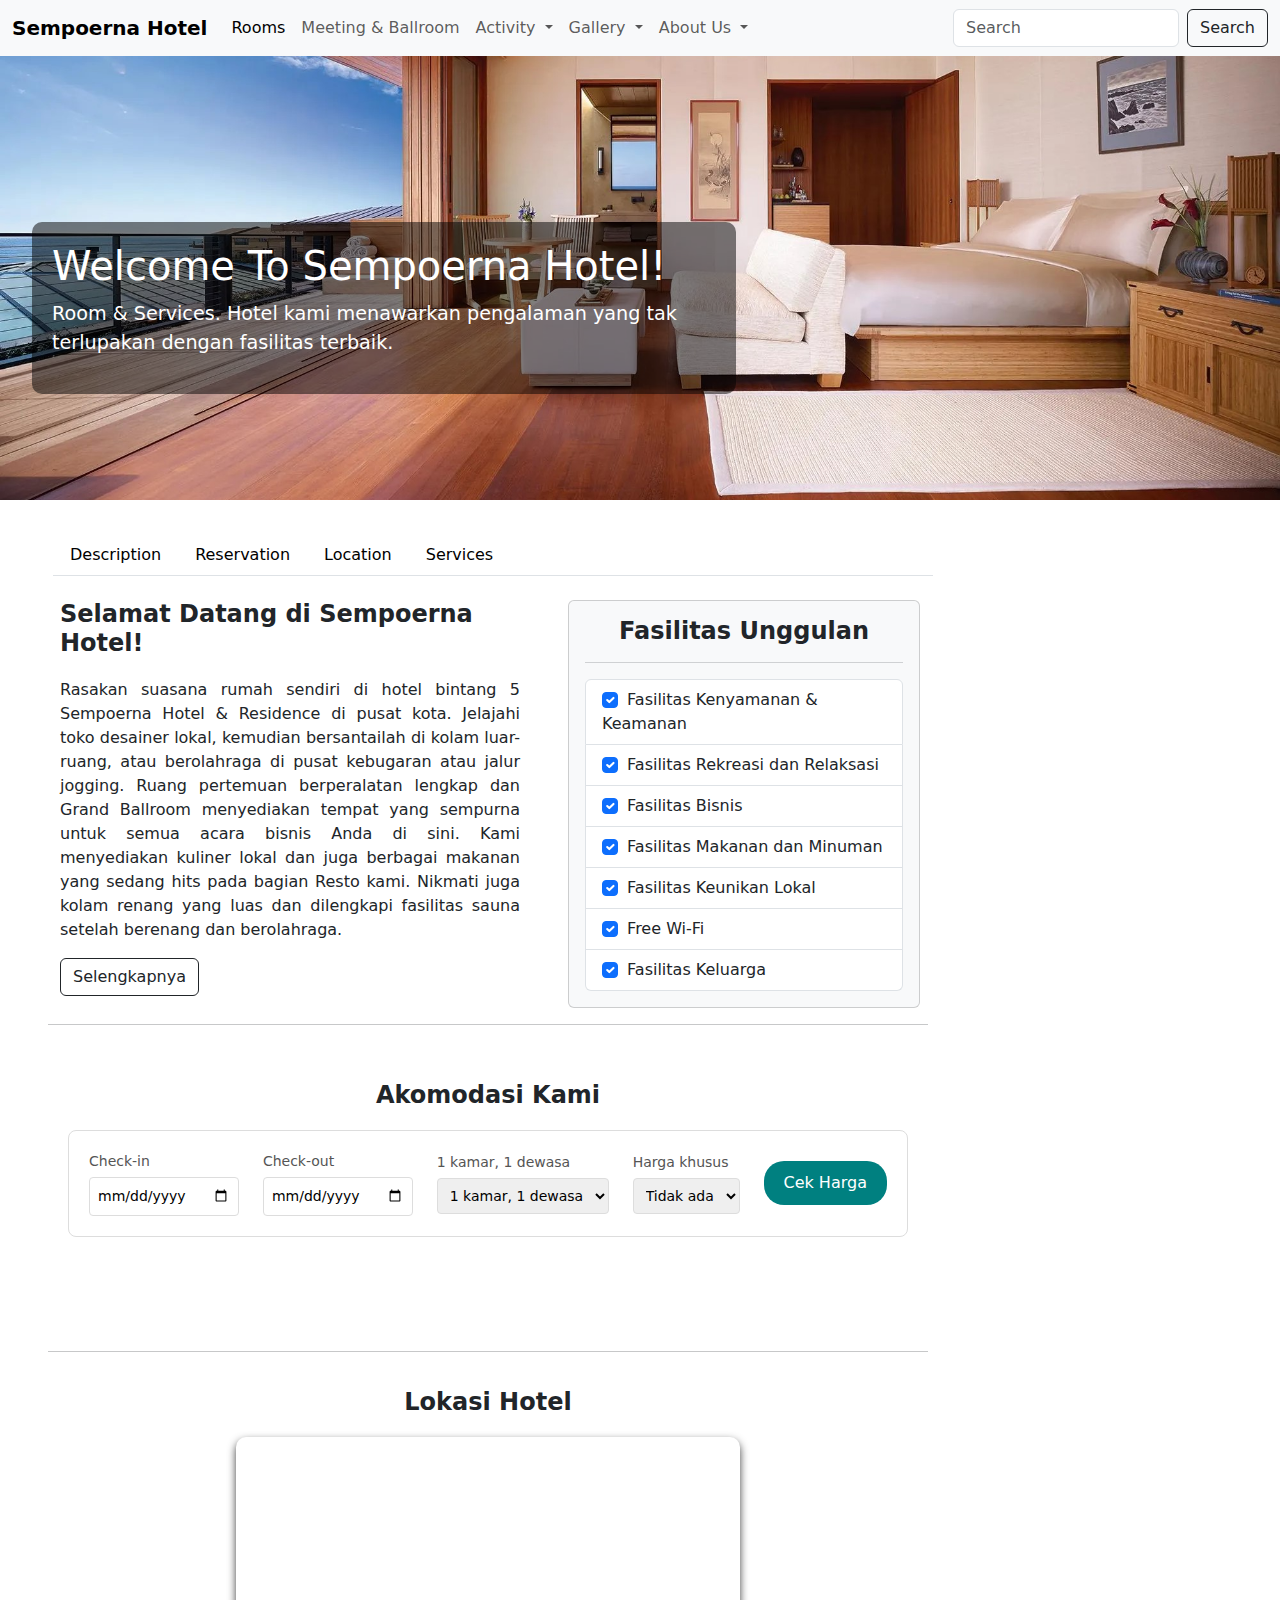
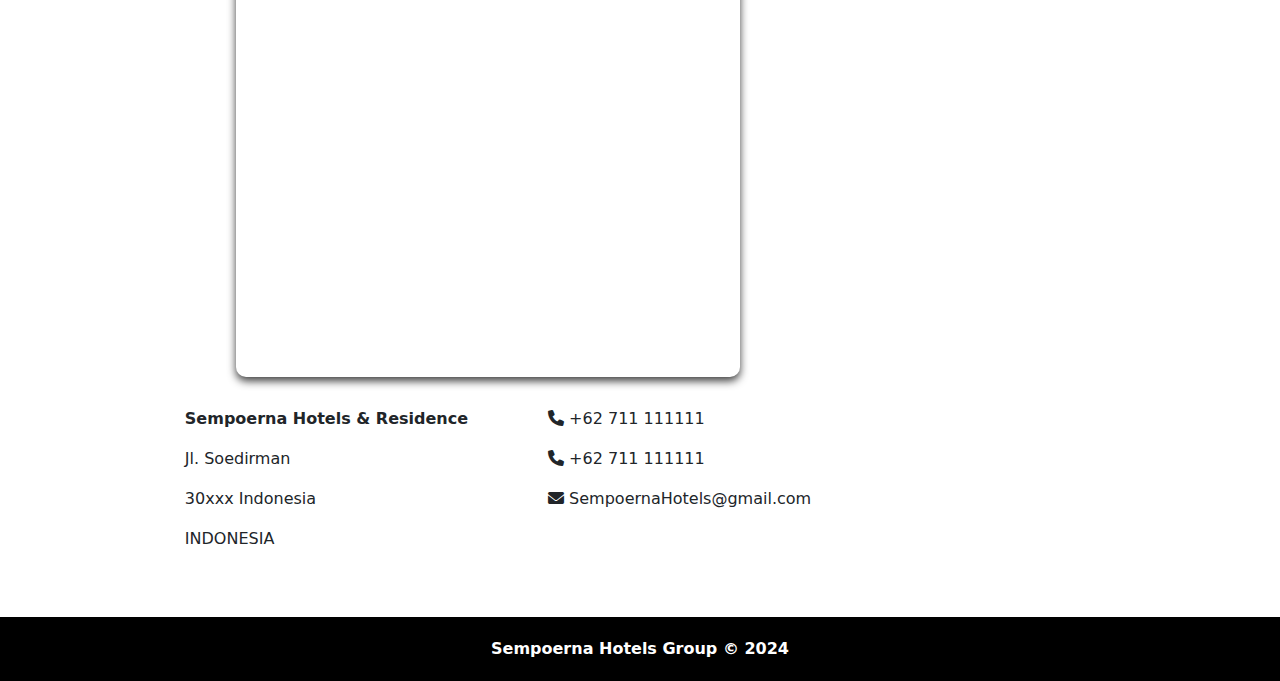
<file: index.html>
<!DOCTYPE html>
<html lang="en">
<head>
<meta charset="utf-8">
<meta http-equiv="X-UA-Compatible" content="IE=edge">
<meta name="viewport" content="width=device-width, initial-scale=1">
<!-- The above 3 meta tags *must* come first in the head; any other head content must come *after* these tags -->
<title>Sempoerna Hotel & Residence</title>

<!-- Bootstrap -->
<link href="css/bootstrap.min.css" rel="stylesheet">
<link href="https://cdnjs.cloudflare.com/ajax/libs/font-awesome/6.0.0-beta3/css/all.min.css" rel="stylesheet">
<link rel="stylesheet" href="style.css">
<script>
  document.addEventListener('DOMContentLoaded', function () {
    var tooltipTriggerList = [].slice.call(document.querySelectorAll('[data-bs-toggle="tooltip"]'));
    var tooltipList = tooltipTriggerList.map(function (tooltipTriggerEl) {
      return new bootstrap.Tooltip(tooltipTriggerEl);
    });
  });
</script>
<script src="script.js"></script>


</head>
<body>  

  <nav class="navbar fixed-top navbar-expand-lg navbar-light bg-light" style="width: 100%;background-color: #e3f2fd;">
    <div class="container-fluid">
      <a class="navbar-brand" href="index.html" style="font-weight:600;">Sempoerna Hotel</a>
      <button class="navbar-toggler" type="button" data-bs-toggle="collapse" data-bs-target="#navbarScroll" aria-controls="navbarScroll" aria-expanded="false" aria-label="Toggle navigation">
        <span class="navbar-toggler-icon"></span>
      </button>
      <div class="collapse navbar-collapse" id="navbarScroll">
        <ul class="navbar-nav me-auto my-2 my-lg-0 navbar-nav-scroll" style="--bs-scroll-height: 100px;">
          <li class="nav-item">
            <a class="nav-link active" aria-current="page" href="room.html">Rooms</a>
          </li>
          <li class="nav-item">
            <a class="nav-link" href="ballroom.html">Meeting & Ballroom</a>
          </li>
          <li class="nav-item dropdown">
            <a class="nav-link dropdown-toggle" href="#" id="navbarScrollingDropdown" role="button" data-bs-toggle="dropdown" aria-expanded="false">
              Activity
            </a>
            <ul class="dropdown-menu" aria-labelledby="navbarScrollingDropdown">
              <li><a class="dropdown-item" href="#">Kolam Renang</a></li>
              <li><hr class="dropdown-divider"></li>
              <li><a class="dropdown-item" href="#">Gymnasium</a></li>
              <li><hr class="dropdown-divider"></li>
              <li><a class="dropdown-item" href="#">Sauna</a></li>
            </ul>
          </li>
        </li>
        <li class="nav-item dropdown">
          <a class="nav-link dropdown-toggle" href="#" id="navbarScrollingDropdown" role="button" data-bs-toggle="dropdown" aria-expanded="false">
            Gallery
          </a>
          <ul class="dropdown-menu" aria-labelledby="navbarScrollingDropdown">
            <li><a class="dropdown-item" href="#">Foto</a></li>
            <li><hr class="dropdown-divider"></li>
            <li><a class="dropdown-item" href="#">Video</a></li>
          </ul>
        </li>
        <li class="nav-item dropdown">
          <a class="nav-link dropdown-toggle" href="#" id="navbarScrollingDropdown" role="button" data-bs-toggle="dropdown" aria-expanded="false">
            About Us
          </a>
          <ul class="dropdown-menu" aria-labelledby="navbarScrollingDropdown">
            <li><a class="dropdown-item" href="AboutUs.html">Kontak</a></li>
          </ul>
        </li>
        </ul>
        
      
        <form class="d-flex">
          <input class="form-control me-2" type="search" placeholder="Search" aria-label="Search">
          <button class="btn btn-outline-dark" type="submit">Search</button>
        </form>
      </div>
    </div>
  </nav>

<div id="carouselExampleSlidesOnly" class="carousel slide custom-carousel" data-bs-ride="carousel">
  <div class="carousel-inner">
    <div class="carousel-item active">
      <img src="Pic\11.jpg" class="d-block w-100" alt="room">
      <div class="carousel-caption">
        <h1>Welcome To Sempoerna Hotel!</h1>
        <p>Room & Services. Hotel kami menawarkan pengalaman yang tak terlupakan dengan fasilitas terbaik.</p>
      </div>
    </div>
    <div class="carousel-item">
      <img src="Pic\14.jpg" class="d-block w-100" alt="ballroom">
      <div class="carousel-caption">
        <h1>Welcome To Sempoerna Hotel!</h1>
        <p>Bar & Restaurant. Kami Menyediakan Hidangan Lokal dan Hidangan yang Sedang Hits.</p>
      </div>
    </div>
    <div class="carousel-item">
      <img src="Pic\13.jpg" class="d-block w-100" alt="pool">
      <div class="carousel-caption">
        <h1>Welcome To Sempoerna Hotel!</h1>
        <p>Pools. Rasakan kesegaran dan kenyamanan dengan pemandangan indah.</p>
      </div>
    </div>
  </div>
</div>
<br>
<div class="isi">
  <div class="row">
    <!-- Navtab -->
    <ul class="nav nav-tabs" style="margin-left: 5px;">
      <li class="nav-item">
        <a class="nav-link " style="color: black;" href="#">Description</a>
      </li>
      <li class="nav-item">
        <a class="nav-link" style="color: black;" href="#">Reservation</a>
      </li>
      <li class="nav-item">
        <a class="nav-link" style="color: black;" href="#">Location</a>
      </li>
      <li class="nav-item">
        <a class="nav-link" style="color: black;" href="#">Services</a>
      </li>
    </ul>
    <!-- Konten Kiri -->
    <div class="col-md-6" style="width: 55%;">
      <br>
      <h2>Selamat Datang di Sempoerna Hotel!</h2>
      <p style="text-align: justify;">Rasakan suasana rumah sendiri di hotel bintang 5 Sempoerna Hotel & Residence di pusat kota. Jelajahi toko desainer lokal, kemudian bersantailah di kolam luar-ruang, atau berolahraga di pusat kebugaran atau jalur jogging. Ruang pertemuan berperalatan lengkap dan Grand Ballroom menyediakan tempat yang sempurna untuk semua acara bisnis Anda di sini.
        Kami menyediakan kuliner lokal dan juga berbagai makanan yang sedang hits pada bagian Resto kami. Nikmati juga kolam renang yang luas dan dilengkapi fasilitas sauna setelah berenang dan berolahraga.
      </p>
      <button type="button" class="btn btn-outline-dark">Selengkapnya</button>
    </div>
    <!-- Konten Kanan -->
    <div class="col-md-7" style="max-width: 40%; margin-left: auto; margin-right:20px ;">
      <br>
      <div class="card text-dark bg-light mb-3" style="width: 22rem;">
        <div class="card-body">
          <h2 class="card-title" style="text-align: center; font-weight: bold;">Fasilitas Unggulan</h2>
          <h6 class="card-subtitle mb-2 text-muted" style="text-align: center;"><hr></h6>
          <ul class="list-group">
            <li class="list-group-item">
              <input class="form-check-input me-1" type="checkbox" value="" checked aria-label="true">
              Fasilitas Kenyamanan & Keamanan
            </li>
            <li class="list-group-item">
              <input class="form-check-input me-1" type="checkbox" value="" checked aria-label="...">
              Fasilitas Rekreasi dan Relaksasi
            </li>
            <li class="list-group-item">
              <input class="form-check-input me-1" type="checkbox" value="" checked aria-label="...">
              Fasilitas Bisnis
            </li>
            <li class="list-group-item">
              <input class="form-check-input me-1" type="checkbox" value="" checked aria-label="...">
              Fasilitas Makanan dan Minuman
            </li>
            <li class="list-group-item">
              <input class="form-check-input me-1" type="checkbox" value="" checked aria-label="...">
              Fasilitas Keunikan Lokal
            </li>
            <li class="list-group-item">
              <input class="form-check-input me-1" type="checkbox" value="" checked aria-label="...">
              Free Wi-Fi
            </li>
            <li class="list-group-item">
              <input class="form-check-input me-1" type="checkbox" value="" checked aria-label="...">
              Fasilitas Keluarga
            </li>
          </ul>
        </div>
    </div>
</div>
<hr>
<div class="isi2">
  <h2>Akomodasi Kami</h2>
  <div class="form-container">
    <div class="form-group">
      <label for="check-in">Check-in</label>
      <input type="date" id="check-in" name="check-in">
    </div>
    <div class="form-group">
      <label for="check-out">Check-out</label>
      <input type="date" id="check-out" name="check-out">
    </div>
    <div class="form-group">
      <label for="guests">1 kamar, 1 dewasa</label>
      <select id="guests" name="guests">
        <option value="1k1d">1 kamar, 1 dewasa</option>
        <option value="1k2d">1 kamar, 2 dewasa</option>
        <option value="2k2d">2 kamar, 2 dewasa</option>
      </select>
    </div>
    <div class="form-group">
      <label for="special-rate">Harga khusus</label>
      <select id="special-rate" name="special-rate">
        <option value="none">Tidak ada</option>
        <option value="promo">Promo</option>
        <option value="member">Member</option>
      </select>
    </div>
    <button class="submit-button">Cek Harga</button>
  </div>
</div>
<hr>
<div class="isi3">
<div class="location" style="text-align: center;"><h2 style="font-weight: bold;">Lokasi Hotel</h2></div>
<div class="google-map-container">
  <iframe 
    src="https://www.google.com/maps/embed?pb=!1m18!1m12!1m3!1d3168.846412358687!2d-122.0842496847912!3d37.42199997982501!2m3!1f0!2f0!3f0!3m2!1i1024!2i768!4f13.1!3m3!1m2!1s0x808fb5a0f1f01a3b%3A0x3e9e5bdc4d5e5efb!2sGoogleplex!5e0!3m2!1sen!2sus!4v1617217071819!5m2!1sen!2sus" 
    width="100%" 
    height="450" 
    style="border:0;" 
    allowfullscreen="" 
    loading="lazy">
  </iframe>
</div>
<div class="ket">
  <div class="ket1">
    <p style="font-weight: bold;">Sempoerna Hotels & Residence</p>
    <p>Jl. Soedirman</p>
    <p>30xxx Indonesia</p>
    <p>INDONESIA</p>
  </div>
  <div class="ket2">
    <p><i class="fas fa-phone"></i> +62 711 111111</p>
    <p><i class="fas fa-phone"></i> +62 711 111111</p>
    <p><i class="fas fa-envelope"></i> SempoernaHotels@gmail.com</p>
  </div>  
</div>

</div>
</div>
</div>


<footer>Sempoerna Hotels Group © 2024</footer>
  <script src="https://ajax.googleapis.com/ajax/libs/jquery/1.11.3/jquery.min.js">
</script>
<!-- Include all compiled plugins (below), or include individual files as needed -->
<script src="js/bootstrap.bundle.min.js"></script>
</body>
</html>
</file>
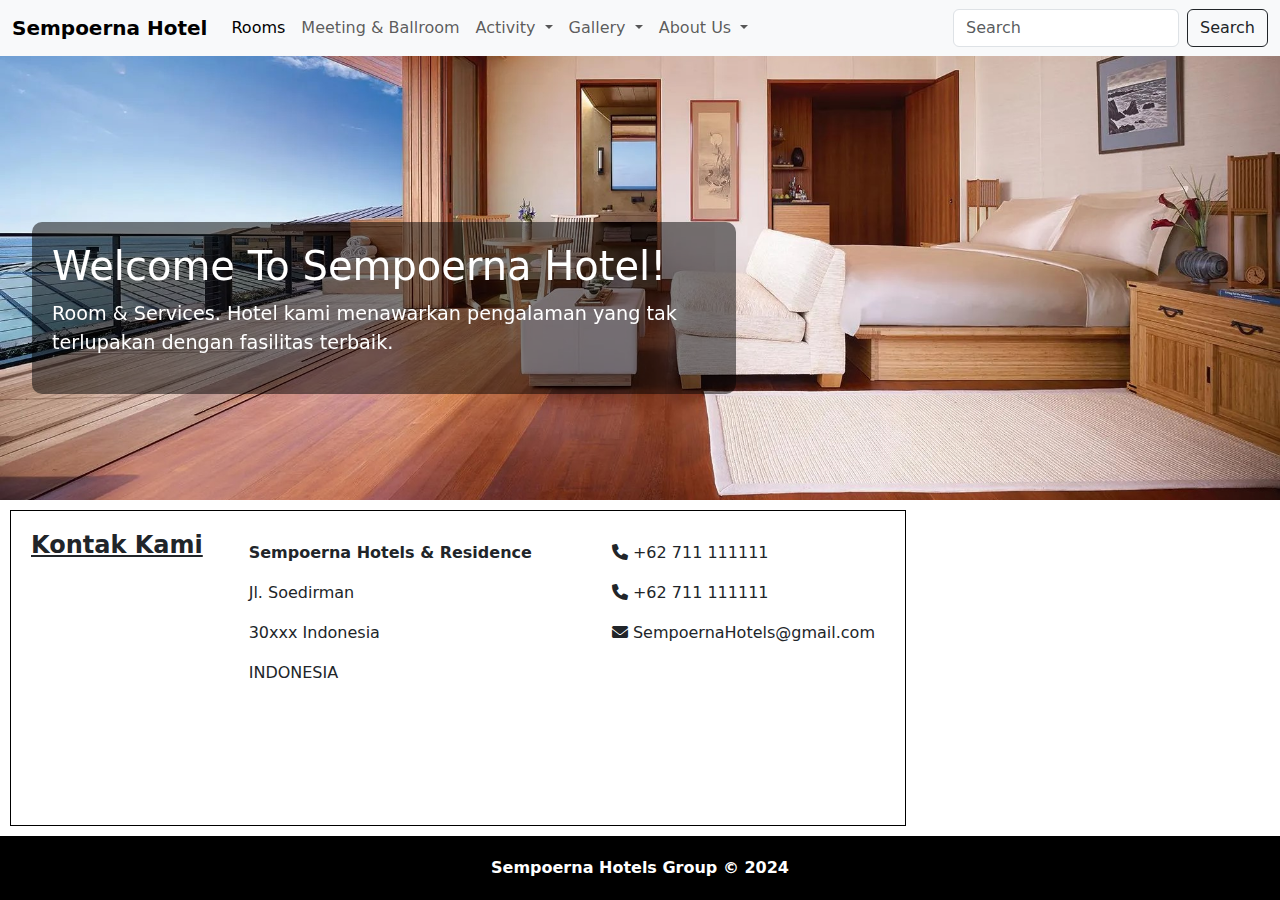
<file: AboutUs.html>
<!DOCTYPE html>
<html lang="en">
<head>
    <meta charset="UTF-8">
    <meta name="viewport" content="width=device-width, initial-scale=1.0">
    <title>Sempoerna Hotel - Kontak</title>
    <link href="css/bootstrap.min.css" rel="stylesheet">
<link href="https://cdnjs.cloudflare.com/ajax/libs/font-awesome/6.0.0-beta3/css/all.min.css" rel="stylesheet">
<link rel="stylesheet" href="style.css">
<script>
  document.addEventListener('DOMContentLoaded', function () {
    var tooltipTriggerList = [].slice.call(document.querySelectorAll('[data-bs-toggle="tooltip"]'));
    var tooltipList = tooltipTriggerList.map(function (tooltipTriggerEl) {
      return new bootstrap.Tooltip(tooltipTriggerEl);
    });
  });
</script>
<script src="script.js"></script>
</head>
<body>
    <nav class="navbar fixed-top navbar-expand-lg navbar-light bg-light" style="width: 100%;background-color: #e3f2fd;">
        <div class="container-fluid">
          <a class="navbar-brand" href="index.html" style="font-weight:600;">Sempoerna Hotel</a>
          <button class="navbar-toggler" type="button" data-bs-toggle="collapse" data-bs-target="#navbarScroll" aria-controls="navbarScroll" aria-expanded="false" aria-label="Toggle navigation">
            <span class="navbar-toggler-icon"></span>
          </button>
          <div class="collapse navbar-collapse" id="navbarScroll">
            <ul class="navbar-nav me-auto my-2 my-lg-0 navbar-nav-scroll" style="--bs-scroll-height: 100px;">
              <li class="nav-item">
                <a class="nav-link active" aria-current="page" href="room.html">Rooms</a>
              </li>
              <li class="nav-item">
                <a class="nav-link" href="ballroom.html">Meeting & Ballroom</a>
              </li>
              <li class="nav-item dropdown">
                <a class="nav-link dropdown-toggle" href="#" id="navbarScrollingDropdown" role="button" data-bs-toggle="dropdown" aria-expanded="false">
                  Activity
                </a>
                <ul class="dropdown-menu" aria-labelledby="navbarScrollingDropdown">
                  <li><a class="dropdown-item" href="#">Kolam Renang</a></li>
                  <li><hr class="dropdown-divider"></li>
                  <li><a class="dropdown-item" href="#">Gymnasium</a></li>
                  <li><hr class="dropdown-divider"></li>
                  <li><a class="dropdown-item" href="#">Sauna</a></li>
                </ul>
              </li>
            </li>
            <li class="nav-item dropdown">
              <a class="nav-link dropdown-toggle" href="#" id="navbarScrollingDropdown" role="button" data-bs-toggle="dropdown" aria-expanded="false">
                Gallery
              </a>
              <ul class="dropdown-menu" aria-labelledby="navbarScrollingDropdown">
                <li><a class="dropdown-item" href="#">Foto</a></li>
                <li><hr class="dropdown-divider"></li>
                <li><a class="dropdown-item" href="#">Video</a></li>
              </ul>
            </li>
            <li class="nav-item dropdown">
              <a class="nav-link dropdown-toggle" href="#" id="navbarScrollingDropdown" role="button" data-bs-toggle="dropdown" aria-expanded="false">
                About Us
              </a>
              <ul class="dropdown-menu" aria-labelledby="navbarScrollingDropdown">
                <li><a class="dropdown-item" href="AboutUs.html">Kontak</a></li>
              </ul>
            </li>
            </ul>     
            <form class="d-flex">
              <input class="form-control me-2" type="search" placeholder="Search" aria-label="Search">
              <button class="btn btn-outline-dark" type="submit">Search</button>
            </form>
          </div>
        </div>
      </nav>
    
      <div id="carouselExampleSlidesOnly" class="carousel slide custom-carousel" data-bs-ride="carousel">
        <div class="carousel-inner">
            <div class="carousel-item active">
                <img src="Pic\11.jpg" class="d-block w-100" alt="room">
                <div class="carousel-caption">
                  <h1>Welcome To Sempoerna Hotel!</h1>
                  <p>Room & Services. Hotel kami menawarkan pengalaman yang tak terlupakan dengan fasilitas terbaik.</p>
                </div>
              </div>
              <div class="carousel-item">
                <img src="Pic\14.jpg" class="d-block w-100" alt="ballroom">
                <div class="carousel-caption">
                  <h1>Welcome To Sempoerna Hotel!</h1>
                  <p>Bar & Restaurant. Kami Menyediakan Hidangan Lokal dan Hidangan yang Sedang Hits.</p>
                </div>
              </div>
              <div class="carousel-item">
                <img src="Pic\13.jpg" class="d-block w-100" alt="pool">
                <div class="carousel-caption">
                  <h1>Welcome To Sempoerna Hotel!</h1>
                  <p>Pools. Rasakan kesegaran dan kenyamanan dengan pemandangan indah.</p>
                </div>
          </div>
        </div>
      </div>

      <div class="isi" style="border: 1px solid black; width: 100%; height: 30lvh; margin: 10px;"> 
        <h2 style="font-weight: bold; text-decoration: underline;">Kontak Kami</h2>
        <div class="ket">
            <div class="ket1">
              <p style="font-weight: bold;">Sempoerna Hotels & Residence</p>
              <p>Jl. Soedirman</p>
              <p>30xxx Indonesia</p>
              <p>INDONESIA</p>
            </div>
            <div class="ket2">
              <p><i class="fas fa-phone"></i> +62 711 111111</p>
              <p><i class="fas fa-phone"></i> +62 711 111111</p>
              <p><i class="fas fa-envelope"></i> SempoernaHotels@gmail.com</p>
            </div>  
          </div>
    </div>

      <footer>Sempoerna Hotels Group © 2024</footer>
  <script src="https://ajax.googleapis.com/ajax/libs/jquery/1.11.3/jquery.min.js">
</script>
<!-- Include all compiled plugins (below), or include individual files as needed -->
<script src="js/bootstrap.bundle.min.js"></script>
</body>
</html>
</file>
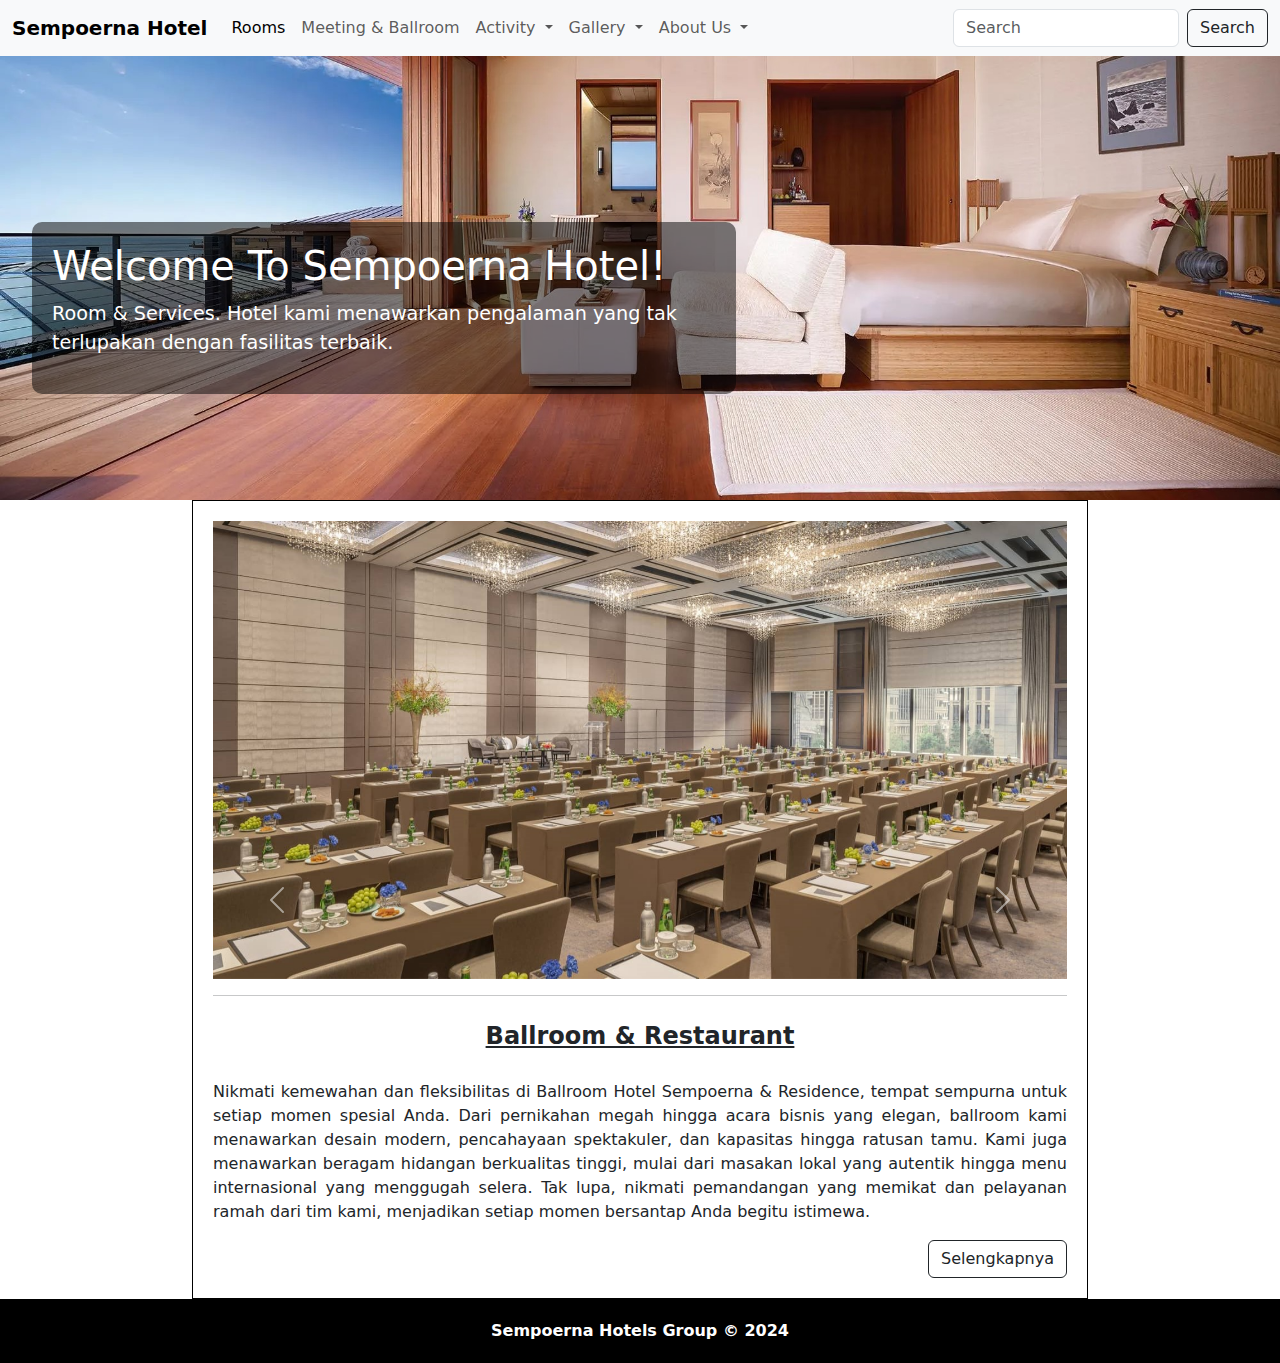
<file: ballroom.html>
<!DOCTYPE html>
<html lang="en">
<head>
    <meta charset="UTF-8">
    <meta name="viewport" content="width=device-width, initial-scale=1.0">
    <title>Sempoerna Hotel - Reservasi Ballroom</title>
    <link href="css/bootstrap.min.css" rel="stylesheet">
<link href="https://cdnjs.cloudflare.com/ajax/libs/font-awesome/6.0.0-beta3/css/all.min.css" rel="stylesheet">
<link rel="stylesheet" href="style.css">
<script>
  document.addEventListener('DOMContentLoaded', function () {
    var tooltipTriggerList = [].slice.call(document.querySelectorAll('[data-bs-toggle="tooltip"]'));
    var tooltipList = tooltipTriggerList.map(function (tooltipTriggerEl) {
      return new bootstrap.Tooltip(tooltipTriggerEl);
    });
  });
</script>
<script src="script.js"></script>
</head>
<body>
    <nav class="navbar fixed-top navbar-expand-lg navbar-light bg-light" style="width: 100%;background-color: #e3f2fd;">
        <div class="container-fluid">
          <a class="navbar-brand" href="index.html" style="font-weight:600;">Sempoerna Hotel</a>
          <button class="navbar-toggler" type="button" data-bs-toggle="collapse" data-bs-target="#navbarScroll" aria-controls="navbarScroll" aria-expanded="false" aria-label="Toggle navigation">
            <span class="navbar-toggler-icon"></span>
          </button>
          <div class="collapse navbar-collapse" id="navbarScroll">
            <ul class="navbar-nav me-auto my-2 my-lg-0 navbar-nav-scroll" style="--bs-scroll-height: 100px;">
              <li class="nav-item">
                <a class="nav-link active" aria-current="page" href="room.html">Rooms</a>
              </li>
              <li class="nav-item">
                <a class="nav-link" href="ballroom.html">Meeting & Ballroom</a>
              </li>
              <li class="nav-item dropdown">
                <a class="nav-link dropdown-toggle" href="#" id="navbarScrollingDropdown" role="button" data-bs-toggle="dropdown" aria-expanded="false">
                  Activity
                </a>
                <ul class="dropdown-menu" aria-labelledby="navbarScrollingDropdown">
                  <li><a class="dropdown-item" href="#">Kolam Renang</a></li>
                  <li><hr class="dropdown-divider"></li>
                  <li><a class="dropdown-item" href="#">Gymnasium</a></li>
                  <li><hr class="dropdown-divider"></li>
                  <li><a class="dropdown-item" href="#">Sauna</a></li>
                </ul>
              </li>
            </li>
            <li class="nav-item dropdown">
              <a class="nav-link dropdown-toggle" href="#" id="navbarScrollingDropdown" role="button" data-bs-toggle="dropdown" aria-expanded="false">
                Gallery
              </a>
              <ul class="dropdown-menu" aria-labelledby="navbarScrollingDropdown">
                <li><a class="dropdown-item" href="#">Foto</a></li>
                <li><hr class="dropdown-divider"></li>
                <li><a class="dropdown-item" href="#">Video</a></li>
              </ul>
            </li>
            <li class="nav-item dropdown">
              <a class="nav-link dropdown-toggle" href="#" id="navbarScrollingDropdown" role="button" data-bs-toggle="dropdown" aria-expanded="false">
                About Us
              </a>
              <ul class="dropdown-menu" aria-labelledby="navbarScrollingDropdown">
                <li><a class="dropdown-item" href="AboutUs.html">Kontak</a></li>
              </ul>
            </li>
            </ul>
            <form class="d-flex">
              <input class="form-control me-2" type="search" placeholder="Search" aria-label="Search">
              <button class="btn btn-outline-dark" type="submit">Search</button>
            </form>
          </div>
        </div>
      </nav>

      <div id="carouselExampleSlidesOnly" class="carousel slide custom-carousel" data-bs-ride="carousel">
        <div class="carousel-inner">
            <div class="carousel-item active">
                <img src="Pic\11.jpg" class="d-block w-100" alt="room">
                <div class="carousel-caption">
                  <h1>Welcome To Sempoerna Hotel!</h1>
                  <p>Room & Services. Hotel kami menawarkan pengalaman yang tak terlupakan dengan fasilitas terbaik.</p>
                </div>
              </div>
              <div class="carousel-item">
                <img src="Pic\14.jpg" class="d-block w-100" alt="ballroom">
                <div class="carousel-caption">
                  <h1>Welcome To Sempoerna Hotel!</h1>
                  <p>Bar & Restaurant. Kami Menyediakan Hidangan Lokal dan Hidangan yang Sedang Hits.</p>
                </div>
              </div>
              <div class="carousel-item">
                <img src="Pic\13.jpg" class="d-block w-100" alt="pool">
                <div class="carousel-caption">
                  <h1>Welcome To Sempoerna Hotel!</h1>
                  <p>Pools. Rasakan kesegaran dan kenyamanan dengan pemandangan indah.</p>
                </div>
          </div>
        </div>
      </div>
      <div class="isi" style="border: 1px solid black; width: 100%; height: 30lvh; margin: auto; display: flex; justify-content: center; align-items: center;">
        
        <div id="carouselExampleControls" class="carousel slide" data-bs-ride="carousel">
            <div class="carousel-inner">
              <div class="carousel-item active">
                <img src="Pic\OTE_956_original.jpg" class="d-block w-100" alt="...">
              </div>
              <div class="carousel-item">
                <img src="Pic\OTE_1068_original.jpg" class="d-block w-100" alt="...">
              </div>
            </div>
            <button class="carousel-control-prev" type="button" data-bs-target="#carouselExampleControls" data-bs-slide="prev">
              <span class="carousel-control-prev-icon" aria-hidden="true"></span>
              <span class="visually-hidden">Previous</span>
            </button>
            <button class="carousel-control-next" type="button" data-bs-target="#carouselExampleControls" data-bs-slide="next">
              <span class="carousel-control-next-icon" aria-hidden="true"></span>
              <span class="visually-hidden">Next</span>
            </button>
          <hr>
          <h2 style="font-weight: bold; text-decoration: underline; text-align: center; padding: 10px;">Ballroom & Restaurant</h2>
          <p style="text-align: justify;">Nikmati kemewahan dan fleksibilitas di Ballroom Hotel Sempoerna & Residence, tempat sempurna untuk setiap momen spesial Anda. Dari pernikahan megah hingga acara bisnis yang elegan, ballroom kami menawarkan desain modern, pencahayaan spektakuler, dan kapasitas hingga ratusan tamu. 
            Kami juga menawarkan beragam hidangan berkualitas tinggi, mulai dari masakan lokal yang autentik hingga menu internasional yang menggugah selera. Tak lupa, nikmati pemandangan yang memikat dan pelayanan ramah dari tim kami, menjadikan setiap momen bersantap Anda begitu istimewa.
          </p>
          <button type="button" class="btn btn-outline-dark" style="float: right;">Selengkapnya</button>
        </div>
        </div>
    
      <footer>Sempoerna Hotels Group © 2024</footer>
  <script src="https://ajax.googleapis.com/ajax/libs/jquery/1.11.3/jquery.min.js">
</script>
<!-- Include all compiled plugins (below), or include individual files as needed -->
<script src="js/bootstrap.bundle.min.js"></script>
</body>
</html>
</file>
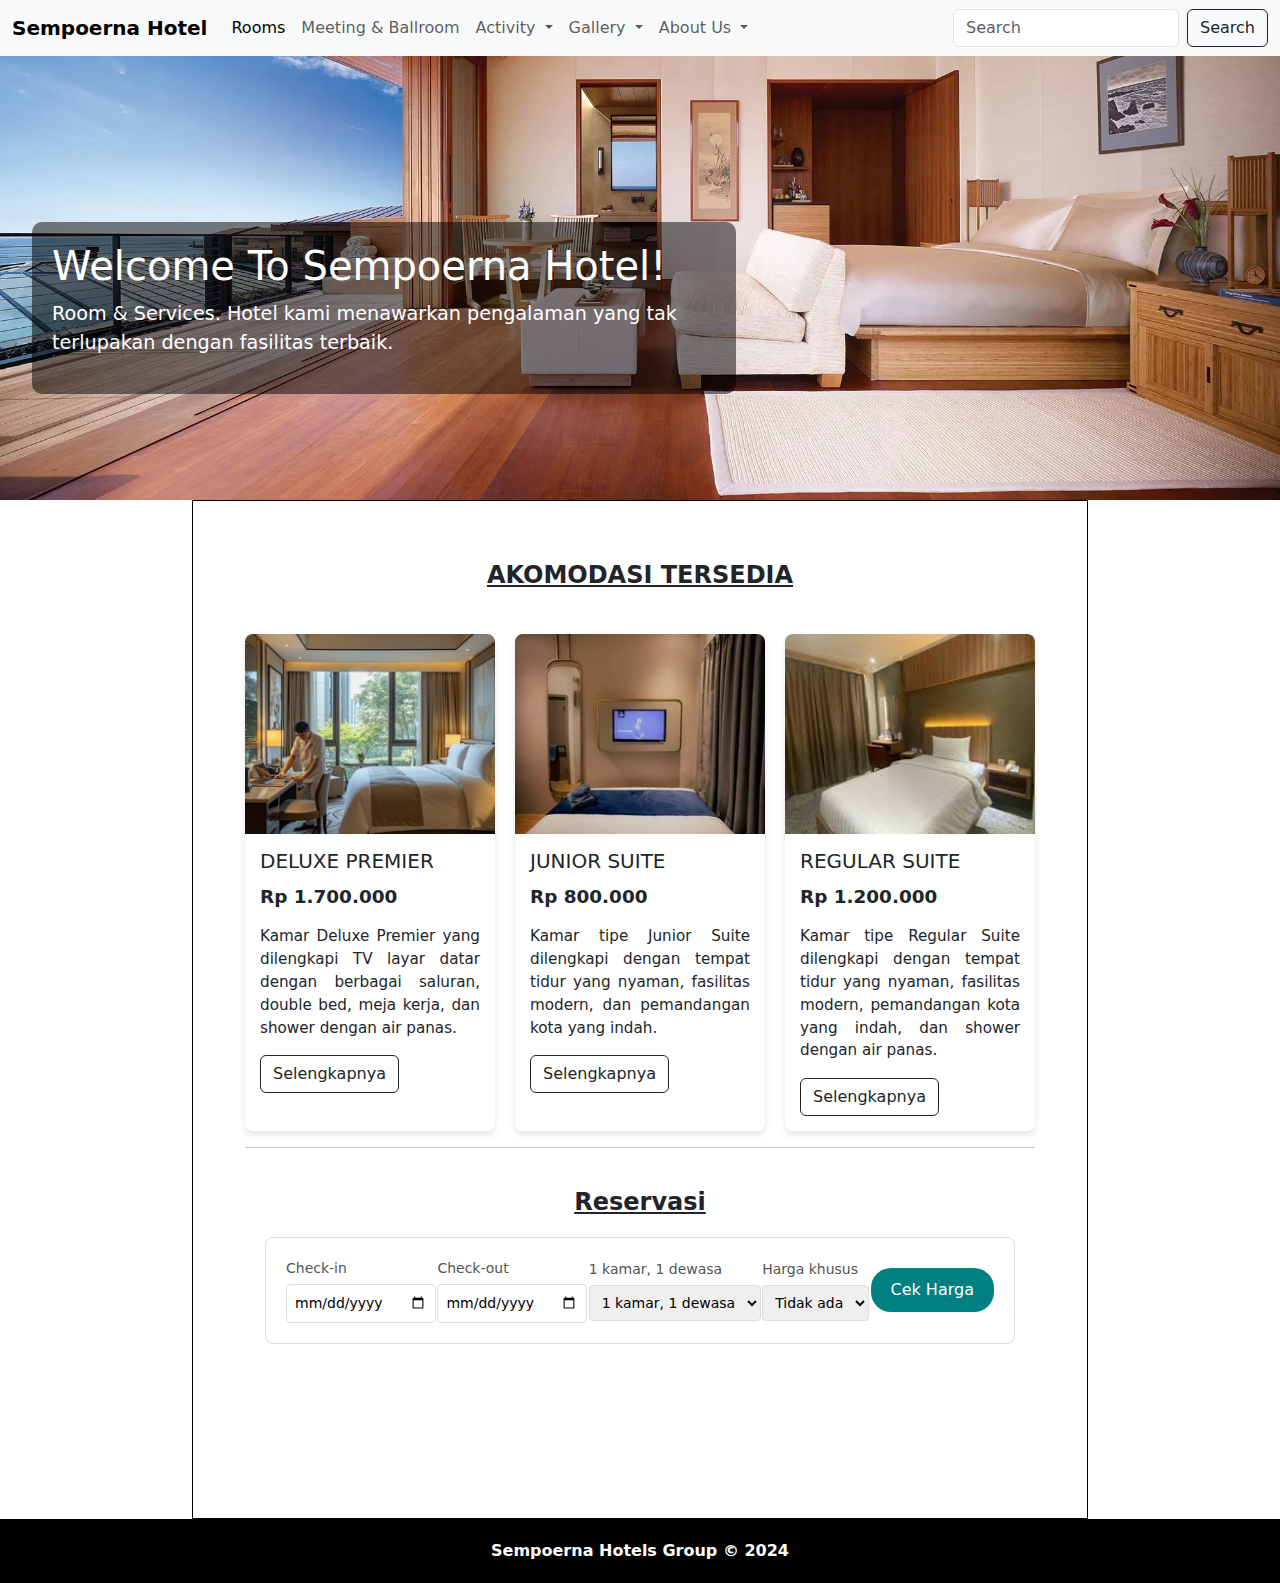
<file: room.html>
<!DOCTYPE html>
<html lang="en">
<head>
    <meta charset="UTF-8">
    <meta name="viewport" content="width=device-width, initial-scale=1.0">
    <title>Sempoerna Hotel - Reservasi Kamar</title>
    <link href="css/bootstrap.min.css" rel="stylesheet">
<link href="https://cdnjs.cloudflare.com/ajax/libs/font-awesome/6.0.0-beta3/css/all.min.css" rel="stylesheet">
<link rel="stylesheet" href="style.css">
<script>
  document.addEventListener('DOMContentLoaded', function () {
    var tooltipTriggerList = [].slice.call(document.querySelectorAll('[data-bs-toggle="tooltip"]'));
    var tooltipList = tooltipTriggerList.map(function (tooltipTriggerEl) {
      return new bootstrap.Tooltip(tooltipTriggerEl);
    });
  });
</script>
<script src="script.js"></script>
<style>.accommodation-section {
    text-align: center;
    padding: 40px 20px;
  }
  
  .section-title {
    font-size: 2rem;
    color: var(--secondary-color);
    margin-bottom: 30px;
    text-transform: uppercase;
  }
  
  .accommodation-cards {
    display: flex;
    justify-content: center;
    gap: 20px;
    flex-wrap: wrap;
  }
  
  .accommodation-card {
    width: 250px;
    background: white;
    border-radius: 8px;
    overflow: hidden;
    box-shadow: 0 4px 6px rgba(0, 0, 0, 0.1);
    transition: transform 0.3s ease, box-shadow 0.3s ease;
  }
  
  .accommodation-card:hover {
    transform: translateY(-5px);
    box-shadow: 0 6px 10px rgba(0, 0, 0, 0.15);
  }
  
  .accommodation-image {
    width: 100%;
    height: 200px;
    object-fit: cover;
  }
  
  .accommodation-details {
    padding: 15px;
    text-align: justify;
  }
  
  .accommodation-title {
    font-size: 1.25rem;
    color: var(--secondary-color);
    margin-bottom: 10px;
  }
  
  .accommodation-price {
    font-size: 1.15rem;
    color: var(--button-color);
    font-weight: bold;
    margin-bottom: 15px;
  }
  
  .accommodation-description {
    font-size: 0.95rem;
    color: var(--secondary-color);
    line-height: 1.5;
  }
  </style>
</head>
<body>
    <nav class="navbar fixed-top navbar-expand-lg navbar-light bg-light" style="width: 100%;background-color: #e3f2fd;">
        <div class="container-fluid">
          <a class="navbar-brand" href="index.html" style="font-weight:600;">Sempoerna Hotel</a>
          <button class="navbar-toggler" type="button" data-bs-toggle="collapse" data-bs-target="#navbarScroll" aria-controls="navbarScroll" aria-expanded="false" aria-label="Toggle navigation">
            <span class="navbar-toggler-icon"></span>
          </button>
          <div class="collapse navbar-collapse" id="navbarScroll">
            <ul class="navbar-nav me-auto my-2 my-lg-0 navbar-nav-scroll" style="--bs-scroll-height: 100px;">
              <li class="nav-item">
                <a class="nav-link active" aria-current="page" href="room.html">Rooms</a>
              </li>
              <li class="nav-item">
                <a class="nav-link" href="ballroom.html">Meeting & Ballroom</a>
              </li>
              <li class="nav-item dropdown">
                <a class="nav-link dropdown-toggle" href="#" id="navbarScrollingDropdown" role="button" data-bs-toggle="dropdown" aria-expanded="false">
                  Activity
                </a>
                <ul class="dropdown-menu" aria-labelledby="navbarScrollingDropdown">
                  <li><a class="dropdown-item" href="#">Kolam Renang</a></li>
                  <li><hr class="dropdown-divider"></li>
                  <li><a class="dropdown-item" href="#">Gymnasium</a></li>
                  <li><hr class="dropdown-divider"></li>
                  <li><a class="dropdown-item" href="#">Sauna</a></li>
                </ul>
              </li>
            </li>
            <li class="nav-item dropdown">
              <a class="nav-link dropdown-toggle" href="#" id="navbarScrollingDropdown" role="button" data-bs-toggle="dropdown" aria-expanded="false">
                Gallery
              </a>
              <ul class="dropdown-menu" aria-labelledby="navbarScrollingDropdown">
                <li><a class="dropdown-item" href="#">Foto</a></li>
                <li><hr class="dropdown-divider"></li>
                <li><a class="dropdown-item" href="#">Video</a></li>
              </ul>
            </li>
            <li class="nav-item dropdown">
              <a class="nav-link dropdown-toggle" href="#" id="navbarScrollingDropdown" role="button" data-bs-toggle="dropdown" aria-expanded="false">
                About Us
              </a>
              <ul class="dropdown-menu" aria-labelledby="navbarScrollingDropdown">
                <li><a class="dropdown-item" href="AboutUs.html">Kontak</a></li>
              </ul>
            </li>
            </ul>
            <form class="d-flex">
              <input class="form-control me-2" type="search" placeholder="Search" aria-label="Search">
              <button class="btn btn-outline-dark" type="submit">Search</button>
            </form>
          </div>
        </div>
      </nav>
      <div id="carouselExampleSlidesOnly" class="carousel slide custom-carousel" data-bs-ride="carousel">
        <div class="carousel-inner">
            <div class="carousel-item active">
                <img src="Pic\11.jpg" class="d-block w-100" alt="room">
                <div class="carousel-caption">
                  <h1>Welcome To Sempoerna Hotel!</h1>
                  <p>Room & Services. Hotel kami menawarkan pengalaman yang tak terlupakan dengan fasilitas terbaik.</p>
                </div>
              </div>
              <div class="carousel-item">
                <img src="Pic\14.jpg" class="d-block w-100" alt="ballroom">
                <div class="carousel-caption">
                  <h1>Welcome To Sempoerna Hotel!</h1>
                  <p>Bar & Restaurant. Kami Menyediakan Hidangan Lokal dan Hidangan yang Sedang Hits.</p>
                </div>
              </div>
              <div class="carousel-item">
                <img src="Pic\13.jpg" class="d-block w-100" alt="pool">
                <div class="carousel-caption">
                  <h1>Welcome To Sempoerna Hotel!</h1>
                  <p>Pools. Rasakan kesegaran dan kenyamanan dengan pemandangan indah.</p>
                </div>
          </div>
        </div>
      </div>
      <div class="isi" style="border: 1px solid black; width: 100%; height: 30lvh; margin: auto; display: flex; justify-content: center; align-items: center;">
        <div class="accommodation-section">
            <h2 class="section-title" style="text-decoration: underline;">Akomodasi Tersedia</h2>
            <br>
            <div class="accommodation-cards">
              <div class="accommodation-card">
                <img src="Pic\business-hotel-room-stockcake.jpg" alt="Room 1" class="accommodation-image">
                <div class="accommodation-details">
                  <h3 class="accommodation-title">DELUXE PREMIER</h3>
                  <p class="accommodation-price">Rp 1.700.000</p>
                  <p class="accommodation-description">
                    Kamar Deluxe Premier yang dilengkapi TV layar datar dengan berbagai saluran, double bed,  meja kerja, dan shower dengan air panas.
                  </p>
                  <button type="button" class="btn btn-outline-dark">Selengkapnya</button>
                </div>
              </div>
          
              <div class="accommodation-card">
                <img src="Pic\332c2f3fbe9759e704b2b9a7a9802a42.jpeg" alt="Room 2" class="accommodation-image">
                <div class="accommodation-details">
                  <h3 class="accommodation-title">JUNIOR SUITE</h3>
                  <p class="accommodation-price">Rp 800.000</p>
                  <p class="accommodation-description">
                    Kamar tipe Junior Suite dilengkapi dengan tempat tidur yang nyaman, fasilitas modern, dan pemandangan kota yang indah.
                  </p>
                  <button type="button" class="btn btn-outline-dark">Selengkapnya</button>
                </div>
              </div>

              <div class="accommodation-card">
                <img src="Pic\images (2).jpeg" alt="Room 3" class="accommodation-image">
                <div class="accommodation-details">
                  <h3 class="accommodation-title">REGULAR SUITE</h3>
                  <p class="accommodation-price">Rp 1.200.000</p>
                  <p class="accommodation-description">
                    Kamar tipe Regular Suite dilengkapi dengan tempat tidur yang nyaman, fasilitas modern, pemandangan kota yang indah, dan shower dengan air panas.
                  </p>
                  <button type="button" class="btn btn-outline-dark">Selengkapnya</button>
                </div>
              </div>
            </div><hr><div class="isi2">
                <h2 style="text-decoration: underline;">Reservasi</h2>
                <div class="form-container">
                  <div class="form-group">
                    <label for="check-in">Check-in</label>
                    <input type="date" id="check-in" name="check-in">
                  </div>
                  <div class="form-group">
                    <label for="check-out">Check-out</label>
                    <input type="date" id="check-out" name="check-out">
                  </div>
                  <div class="form-group">
                    <label for="guests">1 kamar, 1 dewasa</label>
                    <select id="guests" name="guests">
                      <option value="1k1d">1 kamar, 1 dewasa</option>
                      <option value="1k2d">1 kamar, 2 dewasa</option>
                      <option value="2k2d">2 kamar, 2 dewasa</option>
                    </select>
                  </div>
                  <div class="form-group">
                    <label for="special-rate">Harga khusus</label>
                    <select id="special-rate" name="special-rate">
                      <option value="none">Tidak ada</option>
                      <option value="promo">Promo</option>
                      <option value="member">Member</option>
                    </select>
                  </div>
                  <button class="submit-button">Cek Harga</button>
                </div>
              </div>
          </div>
    </div>
    
    
    
      <footer>Sempoerna Hotels Group © 2024</footer>
  <script src="https://ajax.googleapis.com/ajax/libs/jquery/1.11.3/jquery.min.js">
</script>
<!-- Include all compiled plugins (below), or include individual files as needed -->
<script src="js/bootstrap.bundle.min.js"></script>
</body>
</html>
</file>
<file: style.css>
html, body {
  margin: 0;
  padding: 0;
  min-height: 100%;
  display: flex;
  flex-direction: column;
}
body {
  flex: 1;
}
.navbar {
  z-index: 1000;
}
div.isi, div.isi2 {
  flex: 1; 
  padding: 20px;
  box-sizing: border-box;
}
.custom-carousel {
    width: 100%;
    height: 500px;
    margin: 0 auto;
    overflow: hidden;
  }
  .custom-carousel .carousel-inner {
    height: 100%;
  }
  .custom-carousel .carousel-item img {
    width: 100%;
    height: 100%;
    object-fit: cover;
  }
.carousel-caption {
  position: absolute;
  bottom: 25%;
  left: 30%;
  transform: translateX(-50%);
  background-color: rgba(0, 0, 0, 0.5);
  color: white; 
  padding: 20px;
  border-radius: 10px;
  max-width: 60%;
  text-align: left;
}
.carousel-caption h1 {
  font-size: 2.5rem; 
  margin-bottom: 10px;
}
.carousel-caption p {
  font-size: 1.2rem;
}
.isi{
    display: flex; 
    margin-left:40px;
    max-width: 70% ;
    height: 500px ;
    text-align: left;
    padding: 5px;
    margin-top: -10px;
    justify-content: space-between;
}
.isi2{
    max-width: 100%;
    height: 30lvh;
    margin: 20px auto;
    text-align: center;
  }
  .isi h2 {
    font-size: 24px;
    font-weight: bold;
    margin-bottom: 20px;
  }
  .form-container {
    display: flex;
    justify-content: space-between;
    align-items: center;
    border: 1px solid #ddd;
    padding: 20px;
    border-radius: 8px;
  }
  .form-group {
    display: flex;
    flex-direction: column;
    align-items: flex-start;
    gap: 5px;
  }
  .form-group label {
    font-size: 14px;
    color: #555;
  }
  input[type="date"],
  select {
    padding: 8px;
    border: 1px solid #ddd;
    border-radius: 4px;
    font-size: 14px;
    width: 100%;
  }
  button.submit-button {
    padding: 10px 20px;
    background-color: teal;
    color: white;
    border: none;
    border-radius: 20px;
    cursor: pointer;
  }
  button.submit-button:hover {
    background-color: darkcyan;
  }
.isi3 {
  flex: 1;
  width: 100%;
  padding: 20px;
  box-sizing: border-box;
}
.google-map-container {
  width: 60%;
  height: 60lvh;
  max-width: 1000px;
  margin: 20px auto;
  overflow: hidden;
  border-radius: 10px;
  box-shadow: 0 4px 8px rgba(0, 0, 0, 0.762);
}
.ket {
  display: flex;
  justify-content: center;
  padding: 10px;
  text-align: justify;
  gap: 20px;
}
.ket1 {
  margin-right: 20px;
  margin-left: 20px ;
}
.ket2 {
  margin-left: 40px;
}
footer {
  font-weight: bold;
  background-color: black;
  color: white;
  text-align: center;
  padding: 20px;
  margin-top: auto;
}
@media (max-width: 768px) {
  .carousel-caption {
      bottom: 5%; /* Kurangi jarak bawah */
      padding: 10px;
      max-width: 90%;
  }
  .carousel-caption h1 {
      font-size: 1.5rem; /* Ukuran lebih kecil */
  }
  .carousel-caption p {
      font-size: 1rem;
  }
  .google-map-container {
      width: 90%; /* Lebar menyesuaikan layar */
      height: 40vh; /* Tinggi lebih kecil */
  }
}
</file>
